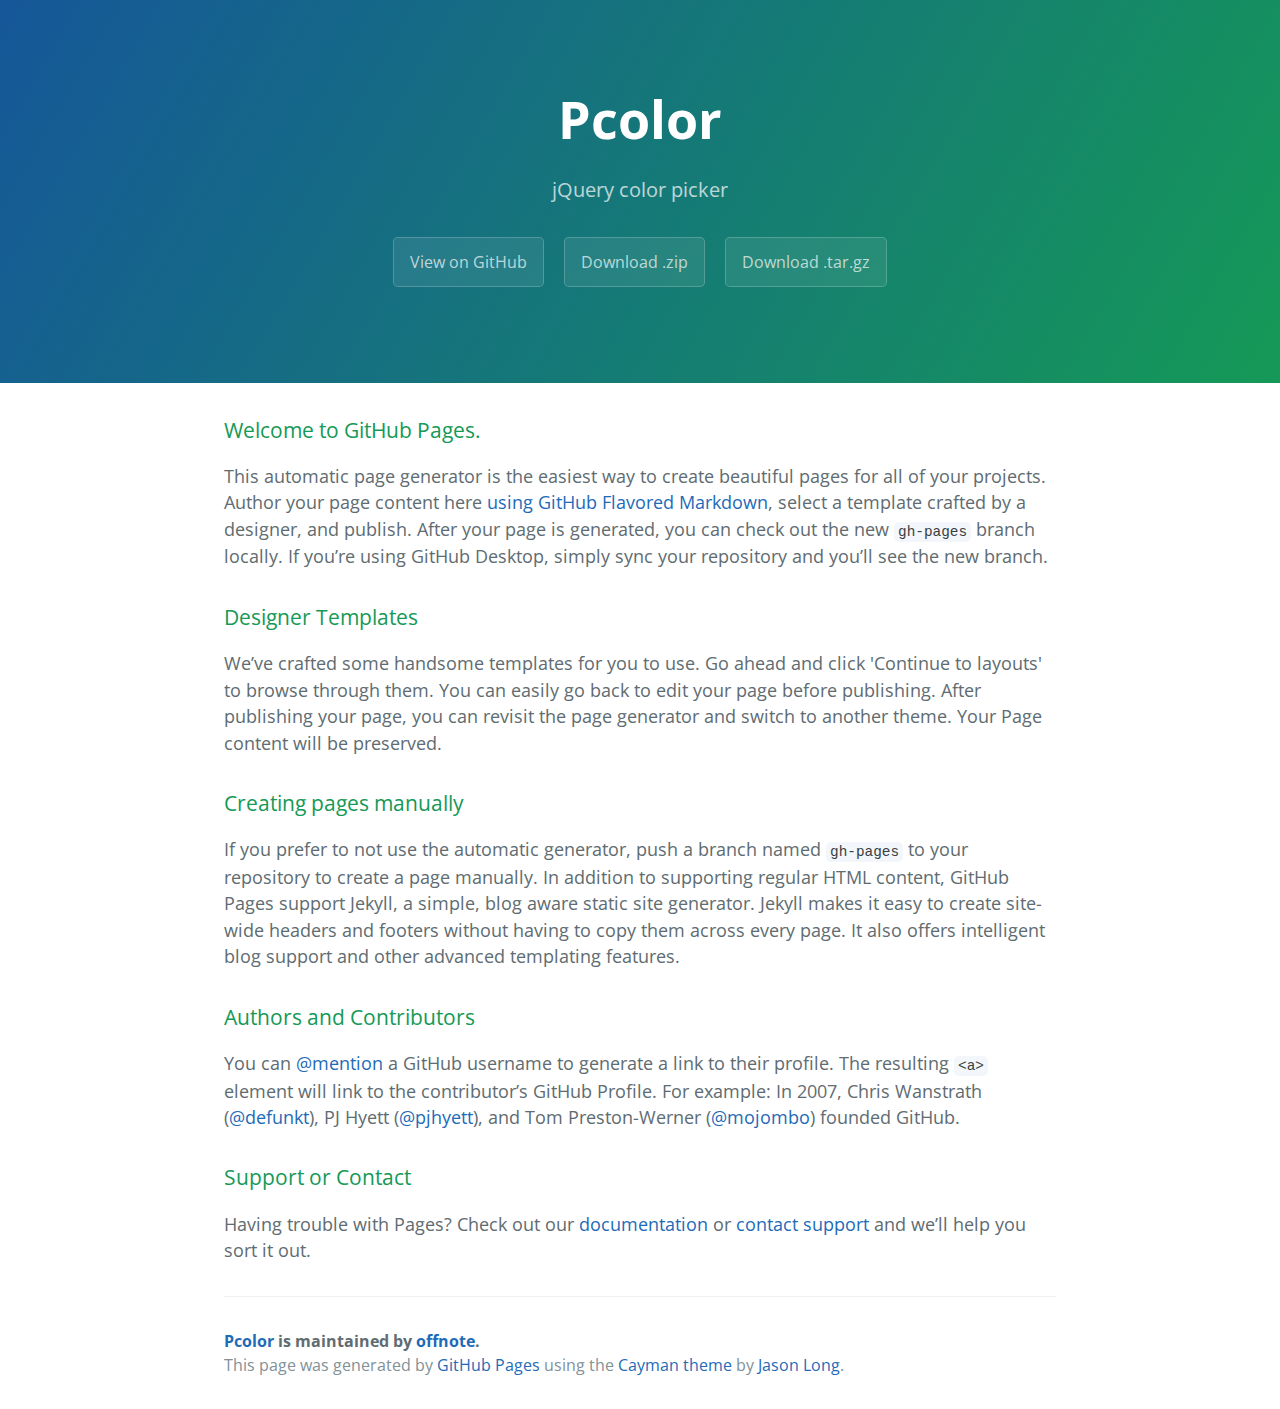
<file: index.html>
<!DOCTYPE html>
<html lang="en-us">
  <head>
    <meta charset="UTF-8">
    <title>Pcolor by offnote</title>
    <meta name="viewport" content="width=device-width, initial-scale=1">
    <link rel="stylesheet" type="text/css" href="stylesheets/normalize.css" media="screen">
    <link href='https://fonts.googleapis.com/css?family=Open+Sans:400,700' rel='stylesheet' type='text/css'>
    <link rel="stylesheet" type="text/css" href="stylesheets/stylesheet.css" media="screen">
    <link rel="stylesheet" type="text/css" href="stylesheets/github-light.css" media="screen">
  </head>
  <body>
    <section class="page-header">
      <h1 class="project-name">Pcolor</h1>
      <h2 class="project-tagline">jQuery color picker</h2>
      <a href="https://github.com/offnote/pcolor" class="btn">View on GitHub</a>
      <a href="https://github.com/offnote/pcolor/zipball/master" class="btn">Download .zip</a>
      <a href="https://github.com/offnote/pcolor/tarball/master" class="btn">Download .tar.gz</a>
    </section>

    <section class="main-content">
      <h3>
<a id="welcome-to-github-pages" class="anchor" href="#welcome-to-github-pages" aria-hidden="true"><span class="octicon octicon-link"></span></a>Welcome to GitHub Pages.</h3>

<p>This automatic page generator is the easiest way to create beautiful pages for all of your projects. Author your page content here <a href="https://guides.github.com/features/mastering-markdown/">using GitHub Flavored Markdown</a>, select a template crafted by a designer, and publish. After your page is generated, you can check out the new <code>gh-pages</code> branch locally. If you’re using GitHub Desktop, simply sync your repository and you’ll see the new branch.</p>

<h3>
<a id="designer-templates" class="anchor" href="#designer-templates" aria-hidden="true"><span class="octicon octicon-link"></span></a>Designer Templates</h3>

<p>We’ve crafted some handsome templates for you to use. Go ahead and click 'Continue to layouts' to browse through them. You can easily go back to edit your page before publishing. After publishing your page, you can revisit the page generator and switch to another theme. Your Page content will be preserved.</p>

<h3>
<a id="creating-pages-manually" class="anchor" href="#creating-pages-manually" aria-hidden="true"><span class="octicon octicon-link"></span></a>Creating pages manually</h3>

<p>If you prefer to not use the automatic generator, push a branch named <code>gh-pages</code> to your repository to create a page manually. In addition to supporting regular HTML content, GitHub Pages support Jekyll, a simple, blog aware static site generator. Jekyll makes it easy to create site-wide headers and footers without having to copy them across every page. It also offers intelligent blog support and other advanced templating features.</p>

<h3>
<a id="authors-and-contributors" class="anchor" href="#authors-and-contributors" aria-hidden="true"><span class="octicon octicon-link"></span></a>Authors and Contributors</h3>

<p>You can <a href="https://github.com/blog/821" class="user-mention">@mention</a> a GitHub username to generate a link to their profile. The resulting <code>&lt;a&gt;</code> element will link to the contributor’s GitHub Profile. For example: In 2007, Chris Wanstrath (<a href="https://github.com/defunkt" class="user-mention">@defunkt</a>), PJ Hyett (<a href="https://github.com/pjhyett" class="user-mention">@pjhyett</a>), and Tom Preston-Werner (<a href="https://github.com/mojombo" class="user-mention">@mojombo</a>) founded GitHub.</p>

<h3>
<a id="support-or-contact" class="anchor" href="#support-or-contact" aria-hidden="true"><span class="octicon octicon-link"></span></a>Support or Contact</h3>

<p>Having trouble with Pages? Check out our <a href="https://help.github.com/pages">documentation</a> or <a href="https://github.com/contact">contact support</a> and we’ll help you sort it out.</p>

      <footer class="site-footer">
        <span class="site-footer-owner"><a href="https://github.com/offnote/pcolor">Pcolor</a> is maintained by <a href="https://github.com/offnote">offnote</a>.</span>

        <span class="site-footer-credits">This page was generated by <a href="https://pages.github.com">GitHub Pages</a> using the <a href="https://github.com/jasonlong/cayman-theme">Cayman theme</a> by <a href="https://twitter.com/jasonlong">Jason Long</a>.</span>
      </footer>

    </section>

  
  </body>
</html>
</file>
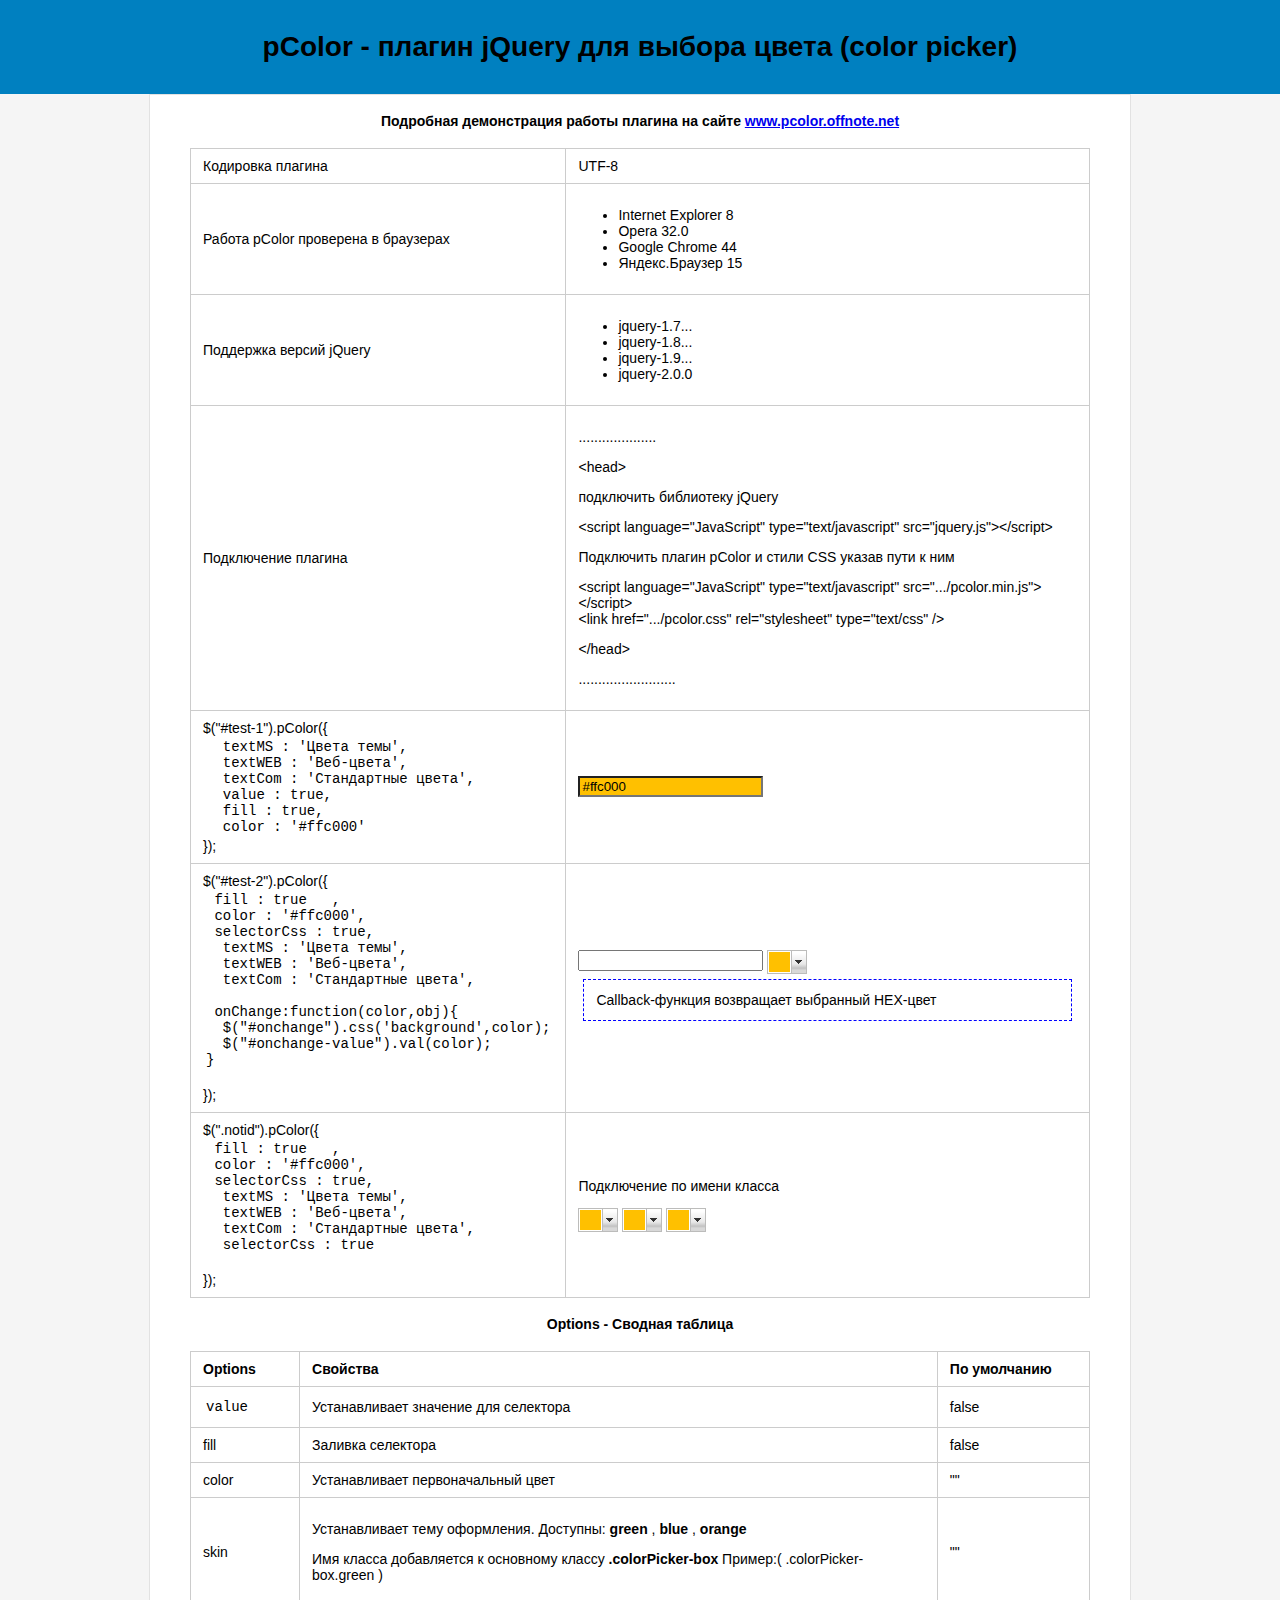
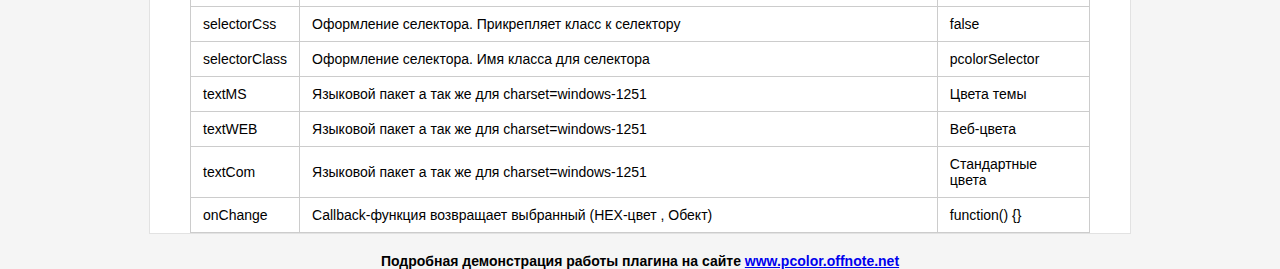
<file: example.html>
<!DOCTYPE html PUBLIC "-//W3C//DTD XHTML 1.0 Transitional//EN" "http://www.w3.org/TR/xhtml1/DTD/xhtml1-transitional.dtd">
<html xmlns="http://www.w3.org/1999/xhtml">
<head>
<meta http-equiv="Content-Type" content="text/html; charset=windows-1251" />
<title>example</title>
<script type="text/javascript" src="https://ajax.googleapis.com/ajax/libs/jquery/1.7.0/jquery.min.js"></script>
<script language="JavaScript" type="text/javascript" src="pcolor.min.js"></script>
<link href="pcolor.min.css" rel="stylesheet" type="text/css" />
<style type="text/css">
html, body {
	margin: 0;
	padding: 0;
	font-family: Tahoma, Geneva, sans-serif;
	font-size: 14px;
	width: 100%;
	height: 100%;
	background: #F5F5F5;
}
#header {
	background: #0080C0;
	text-align: center;
	padding: 12px;
}
#content {
	width: 980px;
	margin: 0 auto;
	background:#FFF;
	border: 1px solid #E2E2E2;
}
table, table td {
	border-collapse: collapse;
	border-color: #CCCCCC;
}
table td { padding: 9px 12px; }
pre { margin: 3px; }
#on�hange {
	margin: 5px;
	padding: 12px;
	border: dashed 1px #0000FF;
}
h4 { text-align: center; }
</style>
</head>
<body>
<div id="header">
	<h1>pColor -  ������ jQuery ��� ������ ����� (color picker)</h1>
</div>
<div id="content">
	<h4>��������� ������������ ������ ������� �� �����
		<a href="http://www.pcolor.offnote.net">
			www.pcolor.offnote.net
		</a>
	</h4>
	<table width="900" border="1" align="center">
		<tr>
			<td>��������� ������� </td>
			<td>UTF-8</td>
		</tr>
		<tr>
			<td>������ pColor ��������� � ���������</td>
			<td><ul>
					<li>Internet Explorer 8</li>
					<li>Opera 32.0</li>
					<li>Google Chrome 44</li>
					<li>������.������� 15</li>
				</ul></td>
		</tr>
		<tr>
			<td>��������� ������ jQuery</td>
			<td><ul>
					<li>jquery-1.7...</li>
					<li>jquery-1.8...</li>
					<li>jquery-1.9...</li>
					<li>jquery-2.0.0</li>
				</ul></td>
		</tr>
		<tr>
			<td width="319">����������� ������� </td>
			<td width="571"><p>....................</p>
				<p>&lt;head&gt;</p>
				<p>���������� ���������� jQuery </p>
				<p>&lt;script language=&quot;JavaScript&quot; type=&quot;text/javascript&quot; src=&quot;jquery.js&quot;&gt;&lt;/script&gt;</p>
				<p>���������� ������ pColor � ����� CSS ������ ���� � ��� </p>
				<p>&lt;script language=&quot;JavaScript&quot; type=&quot;text/javascript&quot; src=&quot;.../pcolor.min.js&quot;&gt;&lt;/script&gt;<br />
					&lt;link href=&quot;.../pcolor.css&quot; rel=&quot;stylesheet&quot; type=&quot;text/css&quot; /&gt;<br />
				</p>
				<p>&lt;/head&gt;</p>
				<p>.........................</p></td>
		</tr>
		<tr>
			<td> $(&quot;#test-1&quot;).pColor({
				<pre>
  textMS : '����� ����',  
  textWEB : '���-�����', 
  textCom : '����������� �����',
  value : true, 
  fill : true, 
  color : '#ffc000'	 
</pre>
				}); </td>
			<td><input id="test-1" name="Input" type="text" /></td>
		</tr>
		<tr>
			<td> $(&quot;#test-2&quot;).pColor({
				<pre>
 fill : true   ,   
 color : '#ffc000',	
 selectorCss : true,
  textMS : '����� ����',  
  textWEB : '���-�����', 
  textCom : '����������� �����',

 onChange:function(color,obj){
  $("#on�hange").css('background',color);
  $("#on�hange-value").val(color);
}
	 
</pre>
				}); </td>
			<td><input id="on�hange-value" name="" type="text" />
				<input id="test-2" name="Input" type="text" />
				<div id="on�hange">
					Callback-������� ���������� ��������� HEX-����
				</div></td>
		</tr>
		<tr>
			<td> $(&quot;.notid&quot;).pColor({
				<pre>
 fill : true   ,   
 color : '#ffc000',	
 selectorCss : true,
  textMS : '����� ����',  
  textWEB : '���-�����', 
  textCom : '����������� �����',
  selectorCss : true
	 
</pre>
				}); </td>
			<td><p>����������� �� ����� ������
				</p>
				<p>
					<input class="notid" name="" type="button" />
					<input class="notid" name="" type="button" />
					<input class="notid" name="" type="button" />
				</p></td>
		</tr>
	</table>
	<h4>Options - ������� �������</h4>
	<table  width="900" border="1" align="center" cellpadding="0" cellspacing="0">
		<thead>
			<tr>
				<td><strong>Options</strong></td>
				<td><strong>��������</strong></td>
				<td><strong>�� ���������</strong></td>
			</tr>
		</thead>
		<tr>
			<td><pre>value</pre></td>
			<td>������������� �������� ��� ���������</td>
			<td>false</td>
		</tr>
		<tr>
			<td>fill</td>
			<td>������� ���������</td>
			<td>false</td>
		</tr>
		<tr>
			<td>color</td>
			<td>������������� �������������� ����</td>
			<td>&quot;&quot;</td>
		</tr>
		<tr>
			<td>skin</td>
			<td><p>������������� ���� ����������. ��������: <strong>green</strong> , <strong>blue</strong> , <strong>orange</strong>
				</p>
				<p>��� ������ ����������� � ��������� ������ <strong>.colorPicker-box</strong> ������:( .colorPicker-box.green )</p></td>
			<td>&quot;&quot;</td>
		</tr>
		<tr>
			<td>selectorCss</td>
			<td>���������� ���������. ����������� ����� � ���������</td>
			<td>false</td>
		</tr>
		<tr>
			<td>selectorClass</td>
			<td>���������� ���������. ��� ������ ��� ���������</td>
			<td>pcolorSelector</td>
		</tr>
		<tr>
			<td>textMS</td>
			<td>�������� ����� � ��� �� ��� charset=windows-1251</td>
			<td>����� ����</td>
		</tr>
		<tr>
			<td>textWEB</td>
			<td>�������� ����� � ��� �� ��� charset=windows-1251</td>
			<td>���-�����</td>
		</tr>
		<tr>
			<td>textCom</td>
			<td>�������� ����� � ��� �� ��� charset=windows-1251</td>
			<td>����������� �����</td>
		</tr>
		<tr>
			<td>onChange</td>
			<td>Callback-������� ���������� ��������� (HEX-���� , �����)</td>
			<td>function() {}</td>
		</tr>
	</table>
</div>
<script language="JavaScript" type="text/javascript">
  
 /* Demo */ 
  
jQuery(function($) {
	$("#test-1").pColor({
		textMS : '����� ����',          // ����� ����
		textWEB : '���-�����',          // ���-�����
		textCom : '����������� �����' , // ����������� �����
		value : true  ,                 // �������� �������� 
		fill : true   ,                 // �������
		color : '#ffc000',				// ���������� ����
	});
	
	$("#test-2").pColor({
		fill : true   ,                 // �������
		color : '#ffc000',	            // ���������� ����
		 selectorCss : true,			// ���������� style
		  textMS : '����� ����',        // ���� �������� - charset=windows-1251"
		  textWEB : '���-�����', 		// ���� �������� - charset=windows-1251"
		  textCom : '����������� �����',// ���� �������� - charset=windows-1251"

		onChange:function(color,obj){
			$("#on�hange").css('background',color);
			$("#on�hange-value").val(color);
		}
	});
	
	$(".notid").pColor({
		textMS : '����� ����',          // ����� ����
		textWEB : '���-�����',          // ���-�����
		textCom : '����������� �����' , // ����������� �����
		selectorCss : true,			// ���������� style
		fill : true   ,                 // �������
		color : '#ffc000',				// ���������� ����
	});
	
	
})
  </script>
<h4>��������� ������������ ������ ������� �� �����
	<a href="http://www.pcolor.offnote.net">
		www.pcolor.offnote.net
	</a>
</h4>
</body>
</html>
</file>
<file: stylesheets/stylesheet.css>
* {
  box-sizing: border-box; }

body {
  padding: 0;
  margin: 0;
  font-family: "Open Sans", "Helvetica Neue", Helvetica, Arial, sans-serif;
  font-size: 16px;
  line-height: 1.5;
  color: #606c71; }

a {
  color: #1e6bb8;
  text-decoration: none; }
  a:hover {
    text-decoration: underline; }

.btn {
  display: inline-block;
  margin-bottom: 1rem;
  color: rgba(255, 255, 255, 0.7);
  background-color: rgba(255, 255, 255, 0.08);
  border-color: rgba(255, 255, 255, 0.2);
  border-style: solid;
  border-width: 1px;
  border-radius: 0.3rem;
  transition: color 0.2s, background-color 0.2s, border-color 0.2s; }
  .btn + .btn {
    margin-left: 1rem; }

.btn:hover {
  color: rgba(255, 255, 255, 0.8);
  text-decoration: none;
  background-color: rgba(255, 255, 255, 0.2);
  border-color: rgba(255, 255, 255, 0.3); }

@media screen and (min-width: 64em) {
  .btn {
    padding: 0.75rem 1rem; } }

@media screen and (min-width: 42em) and (max-width: 64em) {
  .btn {
    padding: 0.6rem 0.9rem;
    font-size: 0.9rem; } }

@media screen and (max-width: 42em) {
  .btn {
    display: block;
    width: 100%;
    padding: 0.75rem;
    font-size: 0.9rem; }
    .btn + .btn {
      margin-top: 1rem;
      margin-left: 0; } }

.page-header {
  color: #fff;
  text-align: center;
  background-color: #159957;
  background-image: linear-gradient(120deg, #155799, #159957); }

@media screen and (min-width: 64em) {
  .page-header {
    padding: 5rem 6rem; } }

@media screen and (min-width: 42em) and (max-width: 64em) {
  .page-header {
    padding: 3rem 4rem; } }

@media screen and (max-width: 42em) {
  .page-header {
    padding: 2rem 1rem; } }

.project-name {
  margin-top: 0;
  margin-bottom: 0.1rem; }

@media screen and (min-width: 64em) {
  .project-name {
    font-size: 3.25rem; } }

@media screen and (min-width: 42em) and (max-width: 64em) {
  .project-name {
    font-size: 2.25rem; } }

@media screen and (max-width: 42em) {
  .project-name {
    font-size: 1.75rem; } }

.project-tagline {
  margin-bottom: 2rem;
  font-weight: normal;
  opacity: 0.7; }

@media screen and (min-width: 64em) {
  .project-tagline {
    font-size: 1.25rem; } }

@media screen and (min-width: 42em) and (max-width: 64em) {
  .project-tagline {
    font-size: 1.15rem; } }

@media screen and (max-width: 42em) {
  .project-tagline {
    font-size: 1rem; } }

.main-content :first-child {
  margin-top: 0; }
.main-content img {
  max-width: 100%; }
.main-content h1, .main-content h2, .main-content h3, .main-content h4, .main-content h5, .main-content h6 {
  margin-top: 2rem;
  margin-bottom: 1rem;
  font-weight: normal;
  color: #159957; }
.main-content p {
  margin-bottom: 1em; }
.main-content code {
  padding: 2px 4px;
  font-family: Consolas, "Liberation Mono", Menlo, Courier, monospace;
  font-size: 0.9rem;
  color: #383e41;
  background-color: #f3f6fa;
  border-radius: 0.3rem; }
.main-content pre {
  padding: 0.8rem;
  margin-top: 0;
  margin-bottom: 1rem;
  font: 1rem Consolas, "Liberation Mono", Menlo, Courier, monospace;
  color: #567482;
  word-wrap: normal;
  background-color: #f3f6fa;
  border: solid 1px #dce6f0;
  border-radius: 0.3rem; }
  .main-content pre > code {
    padding: 0;
    margin: 0;
    font-size: 0.9rem;
    color: #567482;
    word-break: normal;
    white-space: pre;
    background: transparent;
    border: 0; }
.main-content .highlight {
  margin-bottom: 1rem; }
  .main-content .highlight pre {
    margin-bottom: 0;
    word-break: normal; }
.main-content .highlight pre, .main-content pre {
  padding: 0.8rem;
  overflow: auto;
  font-size: 0.9rem;
  line-height: 1.45;
  border-radius: 0.3rem; }
.main-content pre code, .main-content pre tt {
  display: inline;
  max-width: initial;
  padding: 0;
  margin: 0;
  overflow: initial;
  line-height: inherit;
  word-wrap: normal;
  background-color: transparent;
  border: 0; }
  .main-content pre code:before, .main-content pre code:after, .main-content pre tt:before, .main-content pre tt:after {
    content: normal; }
.main-content ul, .main-content ol {
  margin-top: 0; }
.main-content blockquote {
  padding: 0 1rem;
  margin-left: 0;
  color: #819198;
  border-left: 0.3rem solid #dce6f0; }
  .main-content blockquote > :first-child {
    margin-top: 0; }
  .main-content blockquote > :last-child {
    margin-bottom: 0; }
.main-content table {
  display: block;
  width: 100%;
  overflow: auto;
  word-break: normal;
  word-break: keep-all; }
  .main-content table th {
    font-weight: bold; }
  .main-content table th, .main-content table td {
    padding: 0.5rem 1rem;
    border: 1px solid #e9ebec; }
.main-content dl {
  padding: 0; }
  .main-content dl dt {
    padding: 0;
    margin-top: 1rem;
    font-size: 1rem;
    font-weight: bold; }
  .main-content dl dd {
    padding: 0;
    margin-bottom: 1rem; }
.main-content hr {
  height: 2px;
  padding: 0;
  margin: 1rem 0;
  background-color: #eff0f1;
  border: 0; }

@media screen and (min-width: 64em) {
  .main-content {
    max-width: 64rem;
    padding: 2rem 6rem;
    margin: 0 auto;
    font-size: 1.1rem; } }

@media screen and (min-width: 42em) and (max-width: 64em) {
  .main-content {
    padding: 2rem 4rem;
    font-size: 1.1rem; } }

@media screen and (max-width: 42em) {
  .main-content {
    padding: 2rem 1rem;
    font-size: 1rem; } }

.site-footer {
  padding-top: 2rem;
  margin-top: 2rem;
  border-top: solid 1px #eff0f1; }

.site-footer-owner {
  display: block;
  font-weight: bold; }

.site-footer-credits {
  color: #819198; }

@media screen and (min-width: 64em) {
  .site-footer {
    font-size: 1rem; } }

@media screen and (min-width: 42em) and (max-width: 64em) {
  .site-footer {
    font-size: 1rem; } }

@media screen and (max-width: 42em) {
  .site-footer {
    font-size: 0.9rem; } }
</file>
<file: stylesheets/github-light.css>
/*
   Copyright 2014 GitHub Inc.

   Licensed under the Apache License, Version 2.0 (the "License");
   you may not use this file except in compliance with the License.
   You may obtain a copy of the License at

       http://www.apache.org/licenses/LICENSE-2.0

   Unless required by applicable law or agreed to in writing, software
   distributed under the License is distributed on an "AS IS" BASIS,
   WITHOUT WARRANTIES OR CONDITIONS OF ANY KIND, either express or implied.
   See the License for the specific language governing permissions and
   limitations under the License.

*/

.pl-c /* comment */ {
  color: #969896;
}

.pl-c1      /* constant, markup.raw, meta.diff.header, meta.module-reference, meta.property-name, support, support.constant, support.variable, variable.other.constant */,
.pl-s .pl-v /* string variable */ {
  color: #0086b3;
}

.pl-e  /* entity */,
.pl-en /* entity.name */ {
  color: #795da3;
}

.pl-s .pl-s1 /* string source */,
.pl-smi      /* storage.modifier.import, storage.modifier.package, storage.type.java, variable.other, variable.parameter.function */ {
  color: #333;
}

.pl-ent /* entity.name.tag */ {
  color: #63a35c;
}

.pl-k /* keyword, storage, storage.type */ {
  color: #a71d5d;
}

.pl-pds              /* punctuation.definition.string, string.regexp.character-class */,
.pl-s                /* string */,
.pl-s .pl-pse .pl-s1 /* string punctuation.section.embedded source */,
.pl-sr               /* string.regexp */,
.pl-sr .pl-cce       /* string.regexp constant.character.escape */,
.pl-sr .pl-sra       /* string.regexp string.regexp.arbitrary-repitition */,
.pl-sr .pl-sre       /* string.regexp source.ruby.embedded */ {
  color: #183691;
}

.pl-v /* variable */ {
  color: #ed6a43;
}

.pl-id /* invalid.deprecated */ {
  color: #b52a1d;
}

.pl-ii /* invalid.illegal */ {
  background-color: #b52a1d;
  color: #f8f8f8;
}

.pl-sr .pl-cce /* string.regexp constant.character.escape */ {
  color: #63a35c;
  font-weight: bold;
}

.pl-ml /* markup.list */ {
  color: #693a17;
}

.pl-mh        /* markup.heading */,
.pl-mh .pl-en /* markup.heading entity.name */,
.pl-ms        /* meta.separator */ {
  color: #1d3e81;
  font-weight: bold;
}

.pl-mq /* markup.quote */ {
  color: #008080;
}

.pl-mi /* markup.italic */ {
  color: #333;
  font-style: italic;
}

.pl-mb /* markup.bold */ {
  color: #333;
  font-weight: bold;
}

.pl-md /* markup.deleted, meta.diff.header.from-file */ {
  background-color: #ffecec;
  color: #bd2c00;
}

.pl-mi1 /* markup.inserted, meta.diff.header.to-file */ {
  background-color: #eaffea;
  color: #55a532;
}

.pl-mdr /* meta.diff.range */ {
  color: #795da3;
  font-weight: bold;
}

.pl-mo /* meta.output */ {
  color: #1d3e81;
}
</file>
<file: pcolor.min.css>
@charset "utf-8";.colorPicker-box{position:absolute;top:0;left:0;height:auto;width:198px;z-index:1000;background:#E8E8E8;display:none;border:1px solid #999;border-top:5px solid #999;font-size:12px;font-family:Verdana,Geneva,sans-serif;box-shadow:3px 3px 5px #333}.colorPicker-last{position:absolute;top:2px;right:2px;height:15px;width:15px;border-radius:9px;cursor:pointer}.colorPicker-palette-tabs{height:18px;margin:0 5px;border-bottom:1px solid #999}.colorPicker-palette-tabs a{text-decoration:none;display:block;float:left;color:#333;padding:2px 6px 2.2px}.colorPicker-palette-tabs a:hover{color:#000;background:#BBB}.colorPicker-palette-tabs a.active{color:#000;background:#FFF;border-left:1px solid #999;border-right:1px solid #999;padding:2px 7px 2.2px}.colorPicker-palette{margin:0 5px;background:#FFF;padding:4px 2px 2px;border:1px solid #999;border-top:none}.colorPicker-pick{position:relative;height:11px;width:11px;float:left;cursor:pointer;border-width:1px;border-style:solid;border-color:transparent;margin:1px}.colorPicker-tab.MS .colorPicker-pick{margin:0 2px;width:12px;height:12px}.colorPicker-tab.WEB{display:none}.colorPicker-title{display:block;margin:0;padding:2px 0 3px 6px;background:#f8f8f8}code.colorPicker-separator{display:block;height:7px;background:#FFF;clear:both}.colorPicker-pick span{display:block;height:auto;width:auto;position:absolute;top:0;left:0;right:0;bottom:0;border:1px solid #FFF;display:none}.colorPicker-hover{border:1px solid #F60!important}.colorPicker-hover span,.colorPicker-select span{display:block}.colorPicker-select{border:red 1px solid!important}.colorPicker-preview{height:30px;margin:5px;border:1px solid #999}a.pcolorSelector{text-decoration:none}.pcolorSelector{border:none;display:inline-block;vertical-align:middle;margin:0;padding:0;text-indent:100px;height:24px !important;width:40px !important;cursor:pointer;font-size:0;background-image:url("[data-uri]");background-repeat:no-repeat;background-position:left top;background-color:transparent}.pcolorSelector:hover{background-position:left bottom}.colorPicker-box.green{background:#49B81F;background:linear-gradient(to top,#286611,#49B81F);border:1px solid #49B81F;border-top:5px solid #49B81F}.colorPicker-box.green .colorPicker-preview{border:1px solid #69DE3D}.colorPicker-box.green .colorPicker-palette-tabs{border-bottom:1px solid #FFF}.colorPicker-box.green .colorPicker-palette{border:1px solid #FFF;border-top:none}.colorPicker-box.green .colorPicker-palette-tabs a{color:#FFF;padding:2px 6px 0}.colorPicker-box.green .colorPicker-palette-tabs a:hover{color:#FFF;background:#286611}.colorPicker-box.green .colorPicker-palette-tabs a.active{color:#000;background:#FFF;border:none;padding:2px 6px 0}.colorPicker-box.green .colorPicker-title{background:#D1F4C4}.colorPicker-box.blue{background:#297fb8;background:linear-gradient(to top,#1F608B,#3598dc);border:1px solid #1F608B;border-top:5px solid #1F608B}.colorPicker-box.blue .colorPicker-preview{border:1px solid #3598dc}.colorPicker-box.blue .colorPicker-palette-tabs{border-bottom:1px solid #FFF}.colorPicker-box.blue .colorPicker-palette{border:1px solid #FFF;border-top:none}.colorPicker-box.blue .colorPicker-palette-tabs a{color:#FFF;padding:2px 6px 0}.colorPicker-box.blue .colorPicker-palette-tabs a:hover{color:#FFF;background:#1D5E8D}.colorPicker-box.blue .colorPicker-palette-tabs a.active{color:#000;background:#FFF;border:none;padding:2px 6px 0}.colorPicker-box.blue .colorPicker-title{background:#D1E9F8}.colorPicker-box.orange{background:#CA4200;background:linear-gradient(to top,#CA4200,#FA9212);border:1px solid #CA4200;border-top:5px solid #CA4200}.colorPicker-box.orange .colorPicker-preview{border:1px solid #FFF}.colorPicker-box.orange .colorPicker-palette-tabs{border-bottom:1px solid #FFF}.colorPicker-box.orange .colorPicker-palette{border:1px solid #FFF;border-top:none}.colorPicker-box.orange .colorPicker-palette-tabs a{color:#FFF;padding:2px 6px 0}.colorPicker-box.orange .colorPicker-palette-tabs a:hover{color:#FFF;background:#BD6A04}.colorPicker-box.orange .colorPicker-palette-tabs a.active{color:#000;background:#FFF;border:none;padding:2px 6px 0}.colorPicker-box.orange .colorPicker-title{background:#FDE8B0}
</file>
